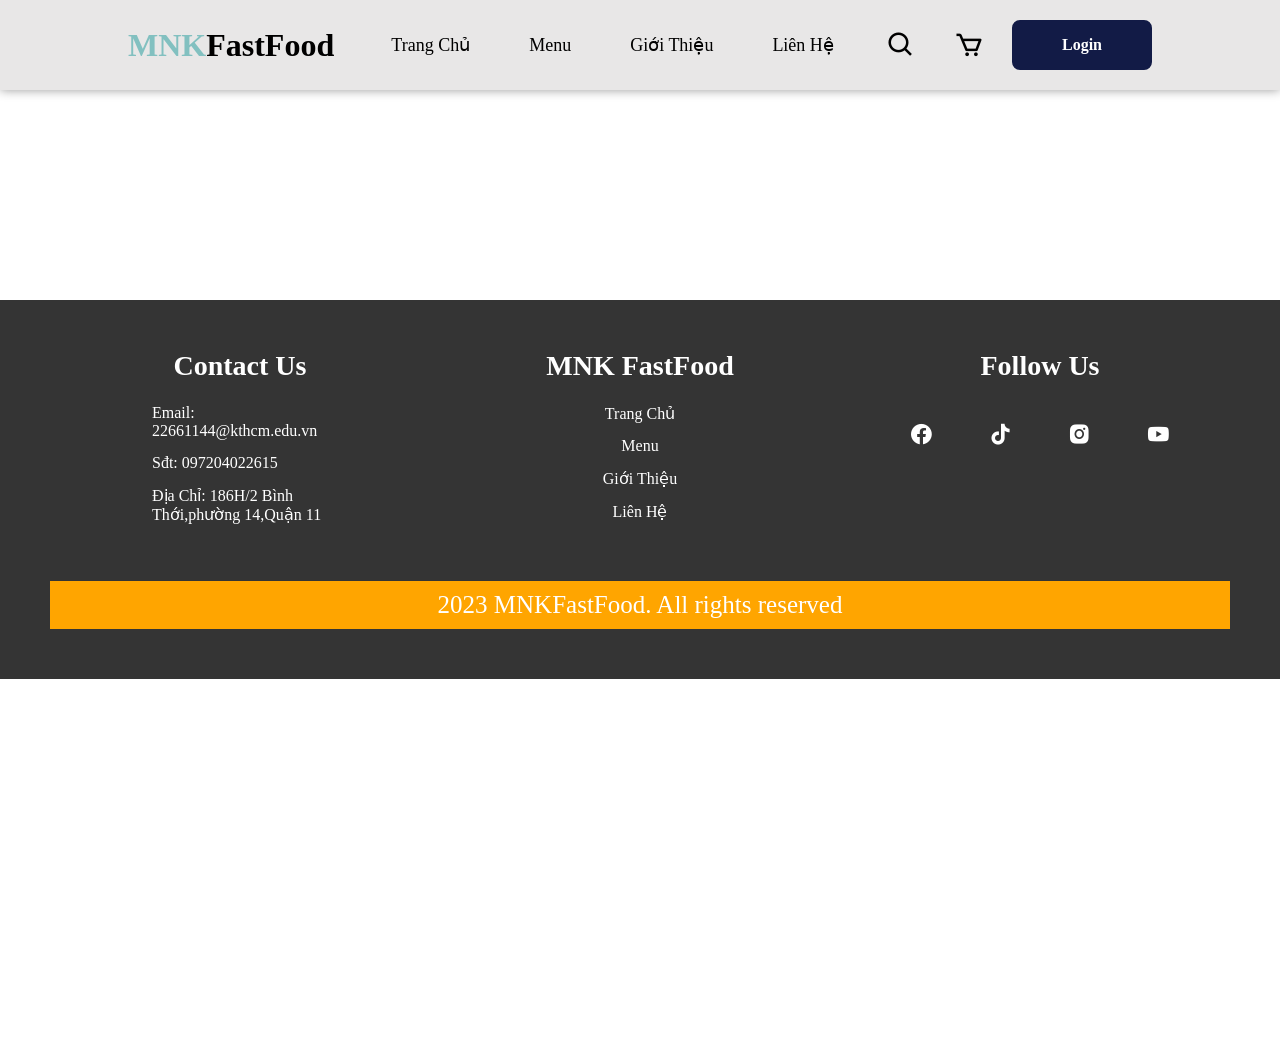
<file: trangcon/ChiTietSP.html>
<!DOCTYPE html>
<html lang="en">
<head>
    <meta charset="UTF-8">
    <meta name="viewport" content="width=device-width, initial-scale=1.0">
    <title>Document</title>

    <link rel="stylesheet" href="../css/style.css" type="text/css">
    <link rel="stylesheet" href="../css/ChiTiet.css" type="text/css">
    <link href="https://unpkg.com/boxicons@2.1.4/css/boxicons.min.css" rel="stylesheet" type="text/css">
    <link rel="stylesheet" href="https://cdn.jsdelivr.net/npm/swiper@11/swiper-bundle.min.css" type="text/css">
</head>
<body>

    <header class="header">
        <a href="../index.html" class="Logo">MNK<span>FastFood</span></a>
        <nav class="navbar">
            <a id="homeLink" href="/index.html">Trang Chủ</a>
            <a id="productLink" href="./Menu.html">Menu</a>
            <a id="aboutLink" href="#">Giới Thiệu</a>
            <a id="contactLink" href="./LienHe.html">Liên Hệ</a>
        </nav>
        
        <div class="header-menu-right">
            <div class="search__bar">
                <i class='bx bx-search'></i>
            </div>

            <div class="shopping-cart">
                <i class='bx bx-cart'></i>
            </div>
            
            <button class="btn" onclick="window.location.href='./login.html'">Login</button>
        </div>
    </header>

    <div class="flex-box">
         <div class="left">
            <div class="big-img">
            <img src="../img/mon1.png" id="Main-img1" style="display: none;">
            <img src="../img/mon2.jpg" id="Main-img2" style="display: none;">
            <img src="../img/mon3.png" id="Main-img3" style="display: none;">
            <img src="../img/mon4.png" id="Main-img4" style="display: none;">
            <img src="../img/mon5.png" id="Main-img5" style="display: none;">
            <img src="../img/mon7.jpg" id="Main-img6" style="display: none;">
            <img src="../img/mon6.png" id="Main-img7" style="display: none;">
            <img src="../img/mon8.png" id="Main-img8" style="display: none;">
            </div>
            </div>

         <div class="right" id="product-details-1">
            <div class="pname">Combo Nhóm C</div>
            <div class="ratings">
                <p>
                 - 9 Miếng gà rán có xương (lựa chọn vị cay/ không cay) <br>

                - 1 Burger tôm (lựa chọn vị cay/ không cay) <br>
                
                - 1 Bánh cuộn Zesty Crunch (lựa chọn vị cay/ không cay) <br>
                
                - 1 Bắp cải trộn vừa    <br>
                
                - 5 Nước ngọt   <br>
                
                - 8 Tương ớt + 4 Tương cà
                </p>
            </div>
            <div class="price">Giá Bán: <span>490.000đ</span></div>
            <div class="size">
                <p>Size :</p>
                <div class="psize active">M</div>
                <div class="psize">L</div>
                <div class="psize">X</div>
            </div>
            <div class="quantity">
                <p>Quantity :</p>
                <input type="number" min="1" max="99" value="1">
            </div>
            <div class="btn-box">
                <button class="cart-btn">Add to Cart</button>
            </div>
            </div>

         <div class="right" id="product-details-2">
            <div class="pname">Pizza Rau Củ</div>
            <div class="ratings">
                <p>
                Thanh Nhẹ Với Ô Liu Đen Tuyệt Hảo, Cà Chua Bi Tươi Ngon, Nấm, Thơm, Bắp, Hành Tây Và Phô Mai Mozzarella Cho Bạn Bữa Tiệc Rau Củ Tròn Vị
                </p>
            </div>
            <div class="price">Giá Bán: <span>89.000đ</span></div>
            <div class="size">
                <p>Size :</p>
                <div class="psize active">M</div>
                <div class="psize">L</div>
                <div class="psize">X</div>
            </div>
            <div class="quantity">
                <p>Số Lượng :</p>
                <input type="number" min="1" max="99" value="1">
            </div>
            <div class="btn-box">
                <button class="cart-btn">Add to Cart</button>
            </div>
        </div>

        <div class="right" id="product-details-3">
            <div class="pname">Combo Giòn Tan</div>
            <div class="ratings">
                <p>
                    - 1 Miếng gà rán có xương (lựa chọn vị cay/ không cay) <br>

                    - 1 Bánh cuộn gà không xương ( lựa chọn vị cay/ không cay) <br>
                    
                    - 1 Nước ngọt <br>
                    
                    - 2 Tương ớt + 1 Tương cà
                </p>
            </div>
            <div class="price">Giá Bán: <span>95.000đ</span></div>
            <div class="size">
                <p>Size :</p>
                <div class="psize active">M</div>
                <div class="psize">L</div>
                <div class="psize">X</div>
            </div>
            <div class="quantity">
                <p>Số Lượng :</p>
                <input type="number" min="1" max="99" value="1">
            </div>
            <div class="btn-box">
                <button class="cart-btn">Add to Cart</button>
            </div>
        </div>

        <div class="right" id="product-details-4">
            <div class="pname">Burger Tex Supreme </div>
            <div class="ratings">
                <p>
                    - Burger Tex Supreme ( lựa chọn vị cay/ không cay) <br>

                    - 1 Tương ớt + 1 Tương cà
                </p>
            </div>
            <div class="price">Giá Bán: <span>59.000đ</span></div>
            <div class="size">
                <p>Size :</p>
                <div class="psize active">M</div>
                <div class="psize">L</div>
                <div class="psize">X</div>
            </div>
            <div class="quantity">
                <p>Số Lượng :</p>
                <input type="number" min="1" max="99" value="1">
            </div>
            <div class="btn-box">
                <button class="cart-btn">Add to Cart</button>
            </div>
        </div>

        <div class="right" id="product-details-5">
            <div class="pname">BÁNH CUỘN MEXICANA</div>
            <div class="ratings">
                <p>
                    - Bánh cuộn Mexicana ( lựa chọn vị cay/ không cay) <br>
                    - 1 Tương ớt + 1 Tương cà 
                </p>
            </div>
            <div class="price">Giá Bán: <span>75.000đ</span></div>
            <div class="size">
                <p>Size :</p>
                <div class="psize active">M</div>
                <div class="psize">L</div>
                <div class="psize">X</div>
            </div>
            <div class="quantity">
                <p>Số Lượng :</p>
                <input type="number" min="1" max="99" value="1">
            </div>
            <div class="btn-box">
                <button class="cart-btn">Add to Cart</button>
            </div>
        </div>

        <div class="right" id="product-details-6">
            <div class="pname">MỲ Ý 4Z - Mix & Match</div>
            <div class="ratings">
                <p>
                    Với sự hòa trộn tuyệt vời giữa sợi mì Ý mềm dai cùng nước sốt cà chua truyền thống đậm đà và trên cùng là các miếng gà rán giòn rụm trứ danh, tổng thể tạo nên hương vị Mỳ Ý 4Z ngon khó cưỡng. Đến Texas Chicken thưởng thức Mỳ Ý 4Z mấy ní ơi!!!
                </p>
            </div>
            <div class="price">Giá Bán: <span>160.000đ</span></div>
            <div class="size">
                <p>Size :</p>
                <div class="psize active">M</div>
                <div class="psize">L</div>
                <div class="psize">X</div>
            </div>
            <div class="quantity">
                <p>Số Lượng :</p>
                <input type="number" min="1" max="99" value="1">
            </div>
            <div class="btn-box">
                <button class="cart-btn">Add to Cart</button>
            </div>
        </div>

        <div class="right" id="product-details-7">
            <div class="pname">Khoai Tây Sốt Phô Mai</div>
            <div class="ratings">
                <p>
                    - 1 Phần khoai tây chiên sốt phô mai <br>
                    - 1 Tương ớt + 1 Tương cà
                </p>
            </div>
            <div class="price">Giá Bán: <span>40.000đ</span></div>
            <div class="size">
                <p>Size :</p>
                <div class="psize active">M</div>
                <div class="psize">L</div>
                <div class="psize">X</div>
            </div>
            <div class="quantity">
                <p>Số Lượng :</p>
                <input type="number" min="1" max="99" value="1">
            </div>
            <div class="btn-box">
                <button class="cart-btn">Add to Cart</button>
            </div>
        </div>

        <div class="right" id="product-details-8">
            <div class="pname">Gà Sốt Bơ Tỏi</div>
            <div class="ratings">
                <p>
                    - 2 Miếng gà sốt bơ tỏi và thảo mộc <br>
                    - 2 Miếng gà có xương (lựa chọn vị cay/ không cay) <br>
                    - 1 Món ăn kèm cỡ vừa tùy chọn (Bắp cải trộn/ Khoai tây nghiền/ Khoai tây chiên) <br>
                    - 2 Nước ngọt <br>
                    - 3 Tương ớt + 1 tương cà <br>
                </p>
            </div>
            <div class="price">Giá Bán: <span>199.000đ</span></div>
            <div class="size">
                <p>Size :</p>
                <div class="psize active">M</div>
                <div class="psize">L</div>
                <div class="psize">X</div>
            </div>
            <div class="quantity">
                <p>Số Lượng: </p>
                <input type="number" min="1" max="99" value="1">
            </div>
            <div class="btn-box">
                <button class="cart-btn">Add to Cart</button>
            </div>
        </div>
    </div>

    <footer>
        <div class="container">
            <div class="footer-content">
                <h3>Contact Us</h3>
                <p>Email: 22661144@kthcm.edu.vn</p>
                <p>Sđt: 097204022615</p>
                <p>Địa Chỉ: 186H/2 Bình Thới,phường 14,Quận 11</p>
            </div>
            <div class="footer-content">
                <h3>MNK <span>FastFood</span></h3>
                <ul class="list">
                    <li><a href="../index.html"></a>Trang Chủ</li>
                    <li><a href="./Menu.html"></a>Menu</li>
                    <li><a href="#"></a>Giới Thiệu</li>
                    <li><a href="./LienHe.html"></a>Liên Hệ</li>
                </ul>
            </div>
            <div class="footer-content">
                <h3>Follow Us</h3>
                <ul class="social-icons">
                    <li><a href=""><i class='bx bxl-facebook-circle' ></i></a></li>
                    <li><a href=""><i class='bx bxl-tiktok' ></i></a></li>
                    <li><a href=""><i class='bx bxl-instagram-alt' ></i></a></li>
                    <li><a href=""><i class='bx bxl-youtube' ></i></a></li>
                </ul>   
            </div>
        </div>
        <div class="bottom-bar">
            <p>2023 MNKFastFood. All rights reserved</p>
        </div>
    </footer>
    <script src="../javascript/ChiTietSP.js" type="text/javascript"></script>
    <script src="https://cdn.jsdelivr.net/npm/swiper@11/swiper-bundle.min.js" type="text/javascript"></script>
    <script src="../javascript/index.js" type="text/javascript"></script>
</body>
</html>
</file>
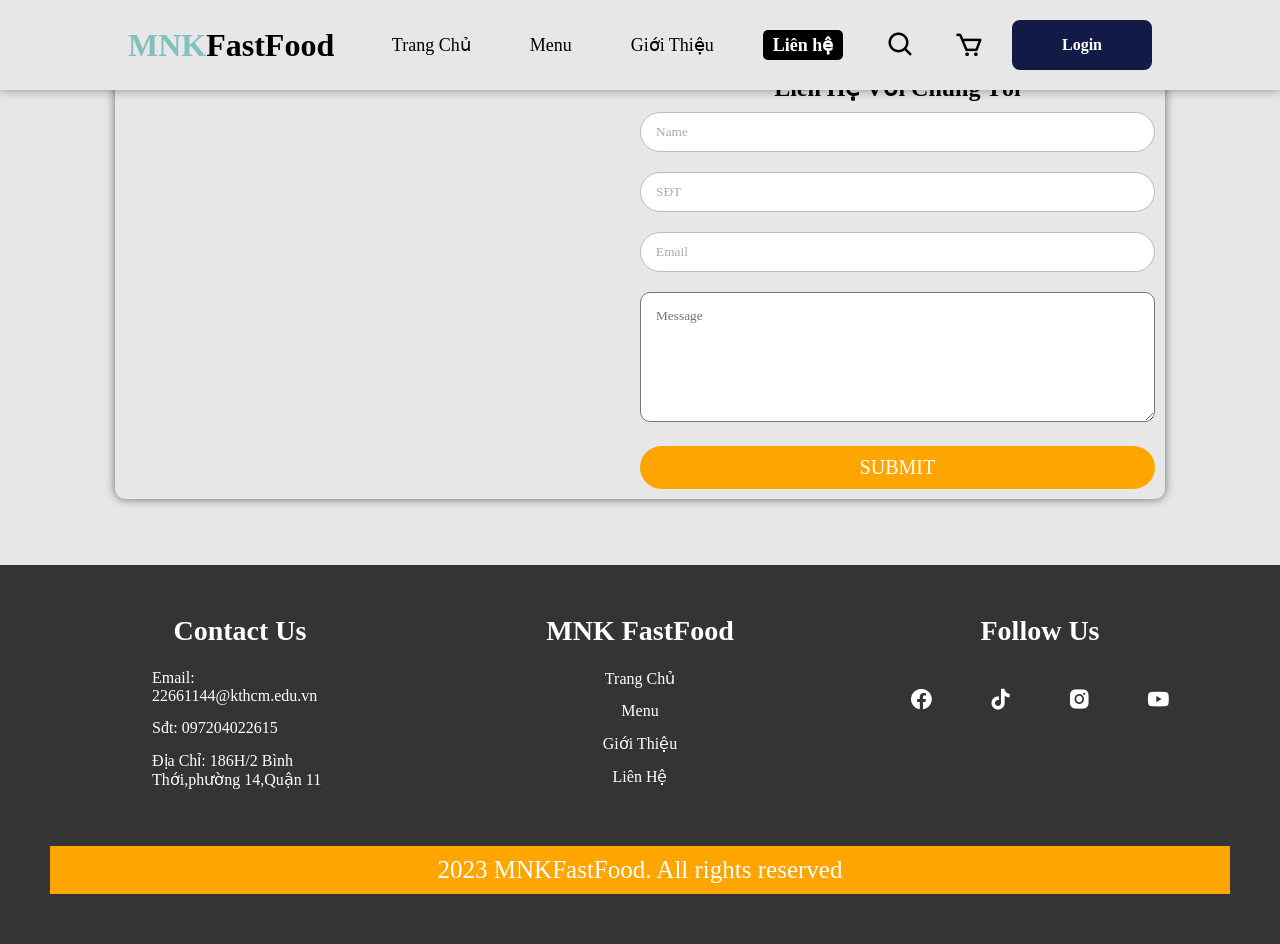
<file: trangcon/LienHe.html>
<!DOCTYPE html>
<html lang="en">
<head>
    <meta charset="UTF-8">
    <meta name="viewport" content="width=device-width, initial-scale=1.0">
    <title>Document</title>
</head>
<body>
    <link rel="stylesheet" href="../css/style.css" type="text/css">
    <link rel="stylesheet" href="../css/LienHe.css"type="text/css">
    <link rel="stylesheet" href="https://unpkg.com/boxicons@2.1.4/css/boxicons.min.css" type="text/css">
</head>
<body>
    
    <header class="header">
        <a href="/index.html" class="Logo">MNK<span>FastFood</span></a>
        <nav class="navbar">
            <a id="homeLink" href="../index.html">Trang Chủ</a>
            <a id="productLink" href="./Menu.html">Menu</a>
            <a id="aboutLink" href="#">Giới Thiệu</a>
            <a id="contactLink" href="./LienHe.html">Liên hệ</a>
        </nav>
        
        <div class="header-menu-right">
            <div class="search__bar">
                <i class='bx bx-search'></i>
            </div>

            <div class="shopping-cart">
                <i class='bx bx-cart'></i>
            </div>
            <button class="btn" onclick="window.location.href='./login.html'">Login</button>
        </div>
    </header>

    <section>
        <div class="contact-in">
            <div class="contact-map">
                <iframe src="https://www.google.com/maps/embed?pb=!1m18!1m12!1m3!1d3919.650602294583!2d106.60607507439722!3d10.761388059472223!2m3!1f0!2f0!3f0!3m2!1i1024!2i768!4f13.1!3m3!1m2!1s0x31752c377fb9d13f%3A0x16a90365269dacf4!2zMjg2IENoaeG6v24gTMaw4bujYywgQsOsbmggVHLhu4sgxJDDtG5nIEEsIELDrG5oIFTDom4sIFRow6BuaCBwaOG7kSBI4buTIENow60gTWluaCA3MDAwMDAsIFZp4buHdCBOYW0!5e0!3m2!1svi!2s!4v1702477825240!5m2!1svi!2s" width="100%" height="auto" style="border:0;" allowfullscreen="" loading="lazy" referrerpolicy="no-referrer-when-downgrade"></iframe>
            </div>
            <div class="contact-form">
                <h1>Liên Hệ Với Chúng Tôi</h1>
                <form>
                    <input type="text" placeholder="Name" class="contact-form-txt">
                    <input type="text" placeholder="SĐT" class="contact-form-txt">
                    <input type="text" placeholder="Email" class="contact-form-txt">
                    <textarea placeholder="Message" class="contact-form-txtarea"></textarea>
                    <input type="submit" placeholder="Submit" class="contact-form-btn">
                </form>
            </div>
        </div>
    </section>

    <footer>
        <div class="container">
            <div class="footer-content">
                <h3>Contact Us</h3>
                <p>Email: 22661144@kthcm.edu.vn</p>
                <p>Sđt: 097204022615</p>
                <p>Địa Chỉ: 186H/2 Bình Thới,phường 14,Quận 11</p>
            </div>
            <div class="footer-content">
                <h3>MNK <span>FastFood</span></h3>
                <ul class="list">
                    <li><a href="../index.html"></a>Trang Chủ</li>
                    <li><a href="./Menu.html"></a>Menu</li>
                    <li><a href="#"></a>Giới Thiệu</li>
                    <li><a href="./LienHe.html"></a>Liên Hệ</li>
                </ul>
            </div>
            <div class="footer-content">
                <h3>Follow Us</h3>
                <ul class="social-icons">
                    <li><a href=""><i class='bx bxl-facebook-circle' ></i></a></li>
                    <li><a href=""><i class='bx bxl-tiktok' ></i></a></li>
                    <li><a href=""><i class='bx bxl-instagram-alt' ></i></a></li>
                    <li><a href=""><i class='bx bxl-youtube' ></i></a></li>
                </ul>   
            </div>
        </div>
        <div class="bottom-bar">
            <p>2023 MNKFastFood. All rights reserved</p>
        </div>
    </footer>
    <script src="../javascript/LienHe.js" type="text/javascript"></script>
    <script src="../javascript/index.js" type="text/javascript"></script>
</body>
</html>
</file>
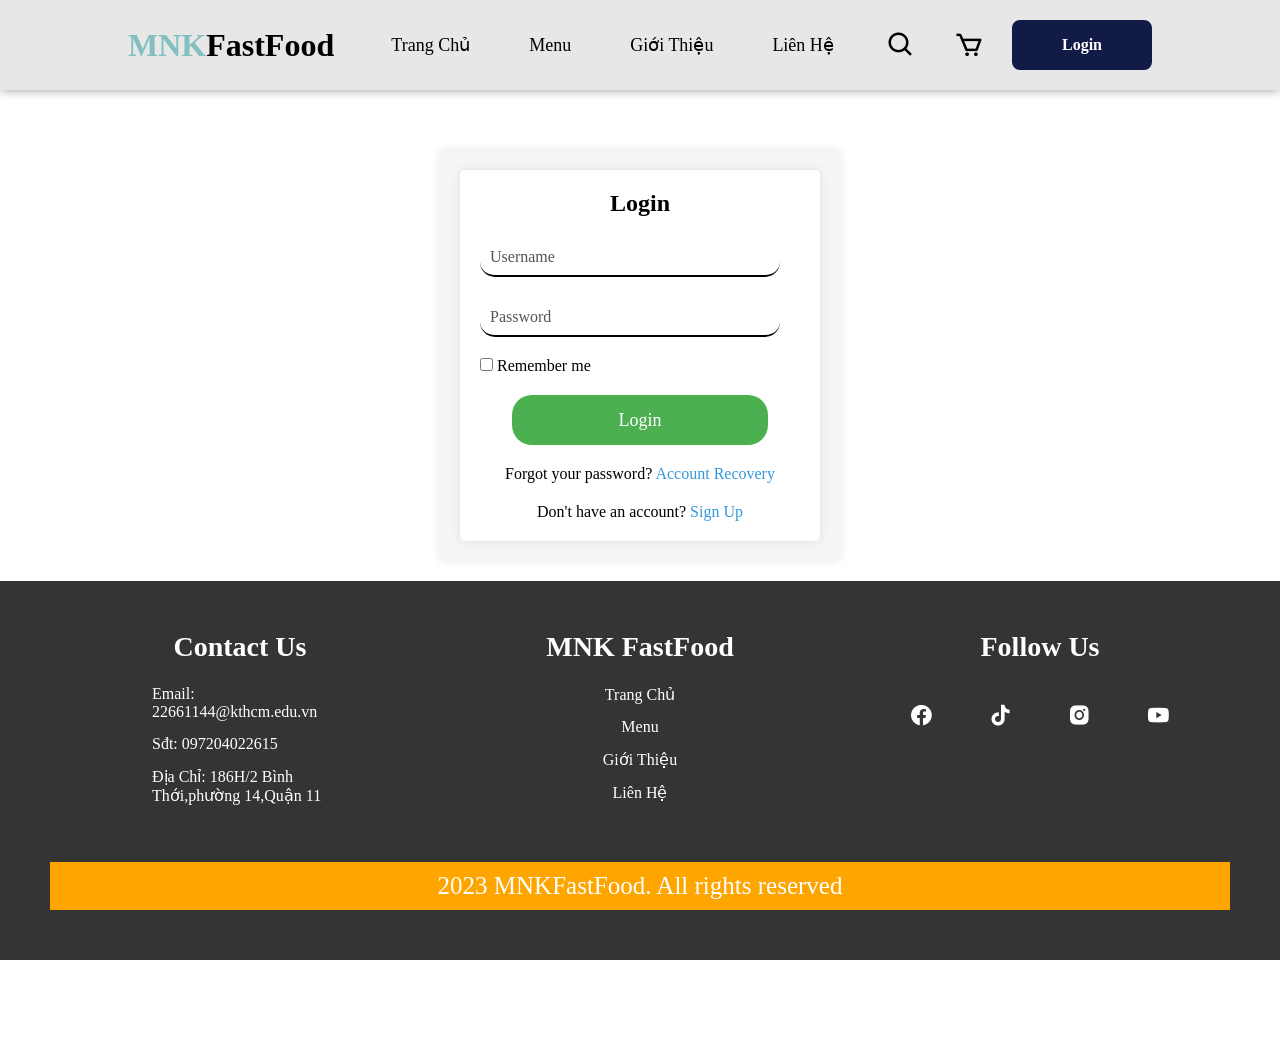
<file: trangcon/login.html>
<!DOCTYPE html>
<html lang="en">
<head>
    <meta charset="UTF-8">
    <meta name="viewport" content="width=device-width, initial-scale=1.0">
    <title>Document</title>
    <link rel="stylesheet" href="../css/Login.css" type="text/css">
    <link rel="stylesheet" href="../css/style.css" type="text/css">
    <link rel="stylesheet" href="https://unpkg.com/boxicons@2.1.4/css/boxicons.min.css" type="text/css">
</head>
<body>
    <header class="header">
        <a href="../index.html" class="Logo">MNK<span>FastFood</span></a>
        <nav class="navbar">
            <a id="homeLink" href="../index.html">Trang Chủ</a>
            <a id="productLink" href="./Menu.html">Menu</a>
            <a id="aboutLink" href="#">Giới Thiệu</a>
            <a id="contactLink" href="./LienHe.html">Liên Hệ</a>
        </nav>
        <div class="header-menu-right">
            <div class="search__bar">
                <i class='bx bx-search'></i>
            </div>

            <div class="shopping-cart">
                <i class='bx bx-cart'></i>
            </div>
            <button class="btn" onclick="window.location.href='./login.html'">Login</button>
        </div>
    </header>

    <div class="wrapper">
        <div class="form-login">
            <form id="loginForm">
                <h2>Login</h2>
                <div class="input-group">
                    <span class="icon"><ion-icon name="person-circle"></ion-icon></span>
                    <input type="text" name="username" id="username" required>
                    <label for="username">Username</label>
                </div>
                <div class="input-group">
                    <span class="icon"><ion-icon name="lock-closed"></ion-icon></ion-icon></span>
                    <input type="password" name="password" id="password" required>
                    <label for="password">Password</label>
                </div>
                <div class="remember">
                    <input type="checkbox" name="Checkbox" id="remember">
                    <label for="Checkbox">Remember me</label>
                </div>
                <button class="btnLogin" type="button" onclick="checkLogin()">Login</button>
                <div class="signupLink">
                    <p>Forgot your password? <a class="login-link" href="#" onclick="showRecoveryForm()">Account Recovery</a></p>
                    <p>Don't have an account? <a class="signupbtn-link" href="#" onclick="showSignupForm()">Sign Up</a></p>
                </div>
            </form>

            <form id="signupForm" style="display: none;">
                <h2>Sign Up</h2>
                <div class="input-group">
                    <span class="icon"><ion-icon name="person-circle"></ion-icon></span>
                    <input type="text" name="newUsername" id="newUsername" required>
                    <label for="newUsername">New Username</label>
                </div>
                <div class="input-group">
                    <span class="icon"><ion-icon name="mail"></ion-icon></span>
                    <input type="email" name="newEmail" id="newEmail" required>
                    <label for="newEmail">Email</label>
                </div>
                <div class="input-group">
                    <span class="icon"><ion-icon name="lock-closed"></ion-icon></ion-icon></span>
                    <input type="password" name="newPassword" id="newPassword" required>
                    <label for="newPassword">New Password</label>
                </div>
                <div class="Agree">
                    <input type="checkbox" name="Checkbox" id="Agree">
                    <label for="Checkbox">I agree other terms & continuous</label>
                </div>
                <button class="btnLogin" type="button" onclick="signup()">Sign Up</button>
                <div class="signupLink">
                    <p>Forgot your password? <a class="login-link" href="#" onclick="showRecoveryForm()">Account Recovery</a></p>
                    <p>Already have an account <a class="login-link" href="#" onclick="showLoginForm()">Sign in</a></p>
                </div>
            </form>

            <form id="recoveryForm" style="display: none;">
                <h2>Account Recovery</h2>
                <div class="input-group">
                    <span class="icon"><ion-icon name="mail"></ion-icon></span>
                    <input type="text" name="recoveryEmailPhone" id="recoveryEmailPhone" required>
                    <label for="recoveryEmailPhone">Email or Phone</label>
                </div>
                <div class="recoveryOptions">
                    <input type="radio" name="recoveryOption" id="recoveryOptionEmail" value="Email">
                    <label for="recoveryOptionEmail">Email</label>
                    <input type="radio" name="recoveryOption" id="recoveryOptionPhone"value="Phone">
                    <label for="recoveryOptionPhone">Phone</label>
                </div>
                <button class="btnLogin" type="button" onclick="sendRecoveryRequest()">Send Recovery Request</button>
            </form>
        </div>
    </div>

    <footer>
        <div class="container">
            <div class="footer-content">
                <h3>Contact Us</h3>
                <p>Email: 22661144@kthcm.edu.vn</p>
                <p>Sđt: 097204022615</p>
                <p>Địa Chỉ: 186H/2 Bình Thới,phường 14,Quận 11</p>
            </div>
            <div class="footer-content">
                <h3>MNK <span>FastFood</span></h3>
                <ul class="list">
                    <li><a href="index.html"></a>Trang Chủ</li>
                    <li><a href="trangcon/Menu.html"></a>Menu</li>
                    <li><a href="#"></a>Giới Thiệu</li>
                    <li><a href="trangcon/LienHe.html"></a>Liên Hệ</li>
                </ul>
            </div>
            <div class="footer-content">
                <h3>Follow Us</h3>
                <ul class="social-icons">
                    <li><a href=""><i class='bx bxl-facebook-circle' ></i></a></li>
                    <li><a href=""><i class='bx bxl-tiktok' ></i></a></li>
                    <li><a href=""><i class='bx bxl-instagram-alt' ></i></a></li>
                    <li><a href=""><i class='bx bxl-youtube' ></i></a></li>
                </ul>   
            </div>
        </div>
        <div class="bottom-bar">
            <p>2023 MNKFastFood. All rights reserved</p>
        </div>
    </footer>

    <script src="../javascript/login.js" type="text/javascript"></script>
</body>
</html>
</file>
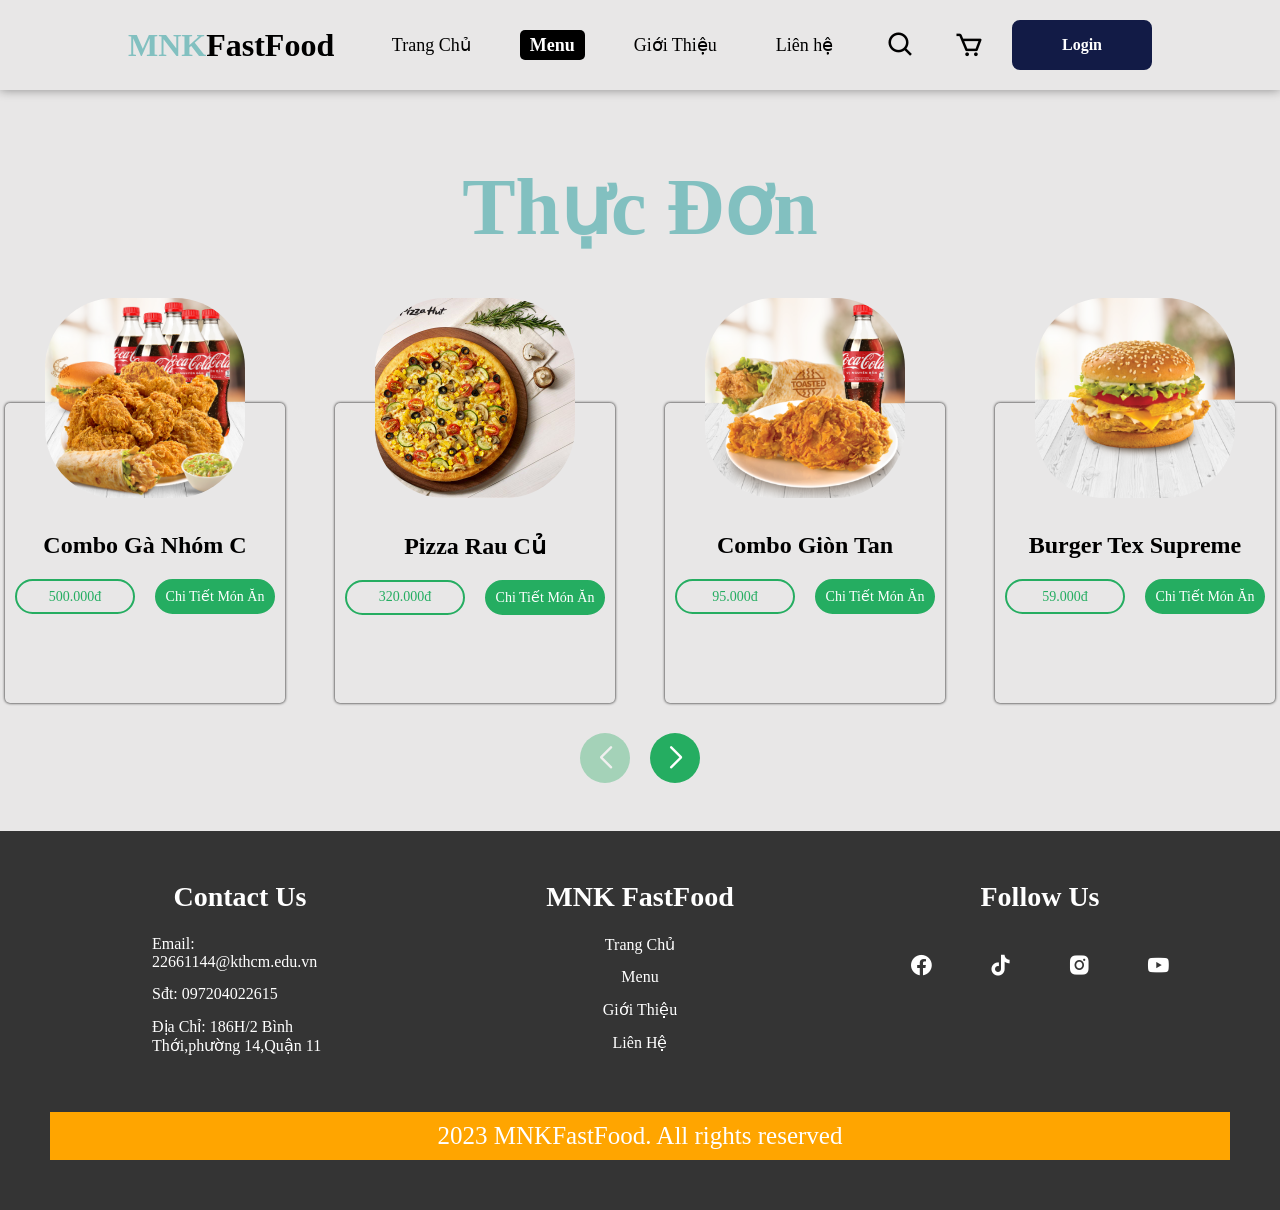
<file: trangcon/Menu.html>
<!DOCTYPE html>
<html lang="en">
<head>
    <meta charset="UTF-8">
    <meta name="viewport" content="width=device-width, initial-scale=1.0">
    <title>Document</title>
    <link rel="stylesheet" href="../css/style.css" type="text/css">
    <link rel="stylesheet" href="https://unpkg.com/boxicons@2.1.4/css/boxicons.min.css" type="text/css">
    <link rel="stylesheet" href="https://cdn.jsdelivr.net/npm/swiper@11/swiper-bundle.min.css" type="text/css">
</head>
<body>
    
    <header class="header">
        <a href="../index.html" class="Logo">MNK<span>FastFood</span></a>
        <nav class="navbar">
            <a id="homeLink" href="../index.html">Trang Chủ</a>
            <a id="productLink" href="./Menu.html">Menu</a>
            <a id="aboutLink" href="#">Giới Thiệu</a>
            <a id="contactLink" href="./LienHe.html">Liên hệ</a>
        </nav>
        
        <div class="header-menu-right">
            <div class="search__bar">
                <i class='bx bx-search'></i>
            </div>

            <div class="shopping-cart">
                <i class='bx bx-cart'></i>
            </div>
            
            <button class="btn" onclick="window.location.href='/trangcon/login.html'">Login</button>
        </div>
    </header>

    <section class="Product-section">
        <h2 class="heading">Thực <span>Đơn</span></h2>
        <div class="swiper mySwiper">
            <div class="swiper-wrapper ProductGallery">
                <div class="swiper-slide">
                    <div class="food-image">
                        <img src="../img/combo_c.png" alt="">
                        <div class="inner-text">
                            <h2>Combo Gà Nhóm C</h2>
                            <div class="price-section">
                                <span>500.000đ</span>
                                <button onclick="window.location.href='./ChiTietSP.html?id=1';">Chi Tiết Món Ăn</button>
                            </div>
                        </div>

                    </div>
                </div>

                <div class=" swiper-slide">
                    <div class="food-image">
                        <img src="../img/mon2.jpg" alt="">
                        <div class="inner-text">
                            <h2> Pizza Rau Củ </h2>
                            <div class="price-section">
                                <span>320.000đ</span>
                                <button onclick="window.location.href='./ChiTietSP.html?id=2';">Chi Tiết Món Ăn</button>
                            </div>
                        </div>
                    </div>
                </div>

                <div class="swiper-slide">
                    <div class="food-image">

                        <img src="../img/mon3.png" alt="">
                        <div class="inner-text">
                            <h2>Combo Giòn Tan </h2>
                            <div class="price-section">
                                <span>95.000đ</span>
                                <button onclick="window.location.href='./ChiTietSP.html?id=3';">Chi Tiết Món Ăn</button>
                            </div>
                        </div>
                    </div>
                </div>

                <div class="swiper-slide">
                    <div class="food-image">
                        <img src="../img/mon4.png" alt="">
                        <div class="inner-text">
                            <h2>Burger Tex Supreme</h2>
                            <div class="price-section">
                                <span>59.000đ</span>
                                <button onclick="window.location.href='./ChiTietSP.html?id=4';">Chi Tiết Món Ăn</button>
                            </div>
                        </div>
                    </div>
                </div>

                <div class="swiper-slide">
                    <div class="food-image">
                        <img src="../img/mon5.png" alt="">
                        <div class="inner-text">
                            <h2>Bánh Cuộn Mexicana</h2>
                            <div class="price-section">
                                <span>75.000đ</span>
                                <button onclick="window.location.href='./ChiTietSP.html?id=5';">Chi Tiết Món Ăn</button>
                            </div>
                        </div>
                    </div>
                </div>

                <div class=" swiper-slide">
                    <div class="food-image">

                        <img src="../img/mon7.jpg" alt="">
                        <div class="inner-text">
                            <h2>Mỳ Ý 4Z - Mix & Match </h2>
                            <div class="price-section">
                                <span>200.000đ</span>
                                <button onclick="window.location.href='./ChiTietSP.html?id=6';">Chi Tiết Món Ăn</button>
                            </div>
                        </div>
                    </div>
                </div>

                <div class="swiper-slide">
                    <div class="food-image">
                        <img src="../img/mon6.png" alt="">
                        <div class="inner-text">
                            <h2>Khoai Tây Sốt Phô Mai</h2>
                            <div class="price-section">
                                <span>40.000đ</span>
                                <button onclick="window.location.href='./ChiTietSP.html?id=7';">Chi Tiết Món Ăn</button>
                            </div>
                        </div>
                    </div>
                </div>

                <div class=" swiper-slide">
                    <div class="food-image">
                        <img src="../img/mon8.png" alt="">
                        <div class="inner-text">
                            <h2>Gà Sốt Bơ Tỏi</h2>
                            <div class="price-section">
                                <span>250.000đ</span>
                                <button onclick="window.location.href='./ChiTietSP.html?id=8';">Chi Tiết Món Ăn</button>
                            </div>
                        </div>
                    </div>
                </div>

            </div>
            <div class="swiper-button-next"></div>
            <div class="swiper-button-prev"></div>
        </div>
    </section>

    <footer>
        <div class="container">
            <div class="footer-content">
                <h3>Contact Us</h3>
                <p>Email: 22661144@kthcm.edu.vn</p>
                <p>Sđt: 097204022615</p>
                <p>Địa Chỉ: 186H/2 Bình Thới,phường 14,Quận 11</p>
            </div>
            <div class="footer-content">
                <h3>MNK <span>FastFood</span></h3>
                <ul class="list">
                    <li><a href="../index.html"></a>Trang Chủ</li>
                    <li><a href="./Menu.html"></a>Menu</li>
                    <li><a href="#"></a>Giới Thiệu</li>
                    <li><a href="./LienHe.html"></a>Liên Hệ</li>
                </ul>
            </div>
            <div class="footer-content">
                <h3>Follow Us</h3>
                <ul class="social-icons">
                    <li><a href=""><i class='bx bxl-facebook-circle' ></i></a></li>
                    <li><a href=""><i class='bx bxl-tiktok' ></i></a></li>
                    <li><a href=""><i class='bx bxl-instagram-alt' ></i></a></li>
                    <li><a href=""><i class='bx bxl-youtube' ></i></a></li>
                </ul>   
            </div>
        </div>
        <div class="bottom-bar">
            <p>2023 MNKFastFood. All rights reserved</p>
        </div>
    </footer>
    <script src="https://cdn.jsdelivr.net/npm/swiper@11/swiper-bundle.min.js" type="text/javascript"></script>
    <script src="../javascript/index.js" type="text/javascript"></script>
</body>
</html>
</file>
<file: css/style.css>
@import url('https://fonts.googleapis.com/css2?family=Roboto:ital,wght@0,100;0,300;0,400;0,500;0,700;0,900;1,100;1,300;1,400;1,500;1,700;1,900&display=swap');
/* Reset CSS */
*{
    margin: 0;
    padding:0 ;
    box-sizing: border-box;
    font-family: "poppins";
    scroll-behavior: smooth;
}

/* Body */
body{
    height: 100vh;
    width: 100%;
}


/* Header */
.header{
    position: fixed;
    top: 0;
    left: 0;
    padding: 20px 10%;
    display: flex;
    justify-content:  space-between;
    width: 100vw;
    align-items: center;
    background: #e8e7e7;
    box-shadow: 0 0 10px rgba(0,0,0,.4);
    z-index: 2;
}

.header .Logo{
    color: rgb(130, 192, 192);
    font-size: 32px;
    font-weight: 600;
    text-decoration: none;
}
.header a span{
    color:  black;
}

.header .navbar a{
    color: black;
    text-decoration: none;
    margin-left: 35px;
    font-size: 18px;
    font-weight: 500;
    padding: 5px 10px;
    border-radius: 5px;
    position: relative;
}

.navbar a:hover {
    color: orange;
}

.navbar a:hover::before {
    content: '';
    position: absolute;
    bottom: 0;
    left: 0;
    width: 100%;
    height: 3px;
    margin-bottom: -5px;
    background: lightgreen;
    animation: underlineAnimation 0.5s ease-in-out forwards;
}

@keyframes underlineAnimation {
    from {
        width: 0;
    }
    to {
        width: 100%;
    }
}

.navbar a.active{
        font-weight: bold;
        color: #fff; /* Màu văn bản khi đang hoạt động */
        background-color: #000; /* Màu nền khi đang hoạt động */
        padding: 5px 10px; /* Tăng khoảng cách giữa văn bản và mép của nút */
        border-radius: 5px;
}

.shopping-cart,
.search__bar{
    height: 3rem;
    width: 3rem;
    color: black;
    font-size: 30px;
    margin-left: 20px ;
    cursor: pointer;
    padding: 10px;
    border-radius: 50%;
    transition: .3s;
}

.shopping-cart:hover,
.search__bar:hover{
    background: #25ad61;
    color: white;
}

.header-menu-right {
    display: flex;
}

.btn{
    height: 50px;
    width: 140px;
    border-radius: 8px;
    margin-left: 20px;
    background: #121b46;
    color: white;
    font-size: 16px;
    outline: none;
    border: 2px solid #121b46;
    cursor: pointer;
    font-weight: 600;
    z-index: 1;
    position: relative;
    overflow: hidden;
}

.btn::before{
    content: "";
    position: absolute;
    top: 0;
    left: 0;
    background: #e8e7e7;
    height: 100%;
    width: 00%;
    z-index: -1;
    transition: .3s;
}

.btn:hover::before{
    width: 100%;
}

.btn:hover{
    color: #121b46;
}

section{
    padding: 4rem 9% 1rem ;
    background: #e8e7e7;
}

/* Trang Chủ */
.home-section{
    width: 100%;
    display: flex;
    justify-content: space-between;
    align-items: center;
}

.home-section .text-content h5{
    font-size: 70px;
    color: #25ad61;
    font-weight: 500;
    text-align: center;
}

.home-section .text-content h2{
    font-size: 75px;
    color: #3d3f56;
    font-weight: 600;
    text-align: center;
}

.home-section .text-content p{
    max-width: 600px;
    color: black;
    font-weight: 500;
    text-align: center;
}

.cta-button{
    background-color: orange;
    color: white;
    padding: 12px 24px;
    border-radius: 5px;
    font-size: 20px;
    border: none;
    cursor: pointer;
    transition: 0.3s ease;
}

.cta-button:hover {
    background-color: yellow;
    transform: scale(1.1);
    color: white;
}

.home-section .image-section img{   
    width: 25vw;
    animation: Bounce 4s ease forwards infinite;
}

@keyframes Bounce{
    0%{
        transform: translateY(-24px);
    }
    50%{
        transform: translateY(0px);
    }
    100%{
        transform: translateY(-24px);
    }  
}

.home-section .image-section .shadow{
    background: rgba(0,0,0,.4);
    height: 20px;
    border-radius: 50% ;
    box-shadow: 0 0 20px rgba(0,0,0,.4);
    filter: blur(5px);
    width: 25vw;
    animation: BounceIn 4s ease forwards infinite;
}

@keyframes BounceIn{
    0%{
        transform: translateY(-24px) scale(.5);
    }
    50%{
        transform: translateY(0px);
    }
    100%{
        transform: translateY(-24px) scale(.5);
    }  
}


/* Sản Phẩm */
.Product-section{
    display: flex;
    justify-content: space-between;
    align-items: center;
    flex-direction: column;
    width: 100%;
    padding: 10rem 0% 3rem;
}

.heading {
    font-size: 80px;
    text-align: center;
    display: block;
    color: rgb(130, 192, 192);
}

.ProductGallery{
    width: 100%;
    margin: 0px auto;
    padding: 150px 0px 80px;
}

.ProductGallery .food-image{
    height: 300px;
    padding: 0px 0 0 0;
    box-shadow:  0 0 3px black;
    display: flex;
    justify-content: center;
    align-items: center;
    flex-direction: column;
    position: relative;
    border-radius: 5px;
}

.food-image img{
    width: 200px;
    position: absolute;
    top: -35%;
    border-radius: 70px;
    transition: transform 0.7s ease;
}

.food-image img:hover{
    transform: scale(1.1); 
}

.inner-text{
    margin-top: 50px;
    text-align: center;
}

.inner-text h2{
    font: 25px;
}

.inner-text p{
    text-align: center;
    font-size: 12px;
    max-width: 200px;
    color: #555;
}

.price-section{
    margin-top: 10px;
    width: 100%;
    display: flex;
}


.price-section span,
.price-section button {
    height: 35px;
    width: 120px;
    border: 2px solid #25ad61;
    background: transparent;
    display: flex;
    justify-content: center;
    align-items: center;
    font-size: 14px;
    border-radius: 50px;
    position: relative;
    overflow: hidden;
    z-index: 1;
    color: #25ad61;
    cursor: pointer;
    margin: 10px;
}

.price-section span::before,
.price-section button::before {
    content: "";
    position: absolute;
    top: 0;
    left: 0;
    height: 100%;
    width: 0; 
    background: #25ad61;
    z-index: -1;
    transition: .3s;
}

.price-section span:hover,
.price-section button:hover {
    color: white;
}


.price-section span:hover::before,
.price-section button:hover::before {
    width: 100%;
}

.price-section span:nth-child(2),
.price-section button:nth-child(2) {
    background: #25ad61;
    color: white;
}

.price-section span:nth-child(2):hover,
.price-section button:nth-child(2):hover {
    color: #25ad61;
}

.price-section span:nth-child(2)::before,
.price-section button:nth-child(2)::before {
    background: #e8e7e7;
}

/* Nút chuyển slide */
.swiper {
    position: relative;
    width: 100%;
    height: 100%;
    max-width: 1280px;
}
.swiper-button-next, .swiper-button-prev {
    position: absolute !important;
    bottom: 0px !important;
    top: auto !important;
}
.swiper-button-next {
    right: calc(50% - 60px) !important;
}
.swiper-button-prev {
    left: calc(50% - 60px) !important;
}
.swiper-button-next, .swiper-button-prev {
    background-color: #25ad61;
    color: #e8e7e7;
    border-radius: 50%;
    width: 50px !important;
    height: 50px !important;
}
.swiper-button-prev:after{
    content: 'prev';
    font-size: 22px !important;
    font-weight: 900;
    color: white;
}
.swiper-button-next:after{
    content: 'next';
    font-size: 22px !important;
    font-weight: 900;
    color: white;
}
.swiper-slide {
    padding: 0px 5px;
}


/* Giới thiệu bản thân */
.box-about{
    display: flex;
    justify-content: center;
    align-items: center;
    gap: 20px;
    width: 90%;
    margin: 65px auto;
}

.about-content{
    display: flex;
    flex-direction: column;
    flex: 1;
    margin: 0px 25px;
    animation: fadeInUp 2s ease;
}

.about-content h2{
    font-size: 38px;
    margin-bottom: 20px;
    color: #333;
}

.about-content p{
    font-size: 24px;
    line-height: 1.5;
    margin-bottom: 40px;
    color: #666;
}

.about-image{
    flex: 1;
    align-content: center;
    margin: auto;
    animation: fadeInUp 1.5s ease;
}

.about-image img{
    height: auto;
    width: 100%;
    border-radius: 10px;
}

@keyframes fadeInUp {
    0%{
        opacity: 0;
        transform: translateY(50px);
    }
    100%{
        opacity: 1;
        transform: translateY(0px);
    }
}

@keyframes fadeInRight {
    0%{
        opacity: 0;
        transform: translateY(-50px);
    }
    100%{
        opacity: 1;
        transform: translateY(0px);
    }
}


/* Footer */
footer{
    background:#343434 ;
    padding: 50px;
}

.container{
    width: 100%;
    margin: auto;
    display: flex;
    justify-content: center;
    gap: 20px;
}

.footer-content{
    flex: 1;
}

.footer-content h3 {
    font-size: 28px;
    margin-bottom: 15px;
    text-align: center;
    color: white;
}

.footer-content p{
    width: 190px;
    margin: auto;
    padding: 7px;
    color: white;
}

.footer-content ul{
    text-align: center;
}

.list{
    padding:0 ;
}

.list li{
    width: auto;
    text-align: center;
    list-style-type: none;
    padding: 7px;
    position: relative;
    color: white;
}

.list li::before{
    content: '';
    position: absolute;
    transform: translate(-50%,-50%);
    left: 50%;
    top: 100%;
    width: 0;
    height: 2px;
    background: lightgreen;
    transition-duration: .5s;
}

.list li:hover::before{
    width: 70px;
}

.social-icons{
    text-align: center;
    padding: 0;
}

.social-icons li{
    display: inline-block;
    text-align: center;
    padding: 25px;
}

.social-icons i{
    color: white;
    font-size: 25px;
}

.list a{
    text-decoration: none;
}

.list a:hover{
    color: orange;
}

.social-icons i:hover{
    color: orange;
}

.bottom-bar{
    background-color: orange;
    text-align: center;
    padding: 10px 0;
    margin-top: 50px;
}

.bottom-bar p{
    color: white;
    margin: 0;
    font-size: 25px;
}
  

/* Responsive */
@media screen and (max-width: 768px) {
    .navbar {
        display: none;
    }

    .header-menu-right {
        display: flex;
        justify-content: flex-end;
        gap: 20px;
    }
    .activity-section i {
        margin: 0px 
    }
    
    .home-section {
        display: flex;
        flex-direction: column-reverse;
        gap: 20px;
    }
    .text-content {
        text-align: center;
    }
    .home-section .image-section img {
        width: 80%;
    }
    .image-section {
        display: flex;
        flex-direction: column;
        justify-content: center;
        align-items: center;
    }

    .heading {
        font-size: 40px;
    }

    .home-section .text-content h2{
        font-size: 35px;
    }

    #comment h2 {
        margin-bottom: 25px !important;
        font-size: 35px !important;
    }
    .box-about {
        flex-direction: column;
        margin: 0 auto;
        width: 100%;
    }
    .about-content {
        margin: 0;
    }
    .about-content h2 {
        text-align: center;
    }
    .container {
        flex-direction: column;
    }
    footer {
        padding: 25px;
    }
    .footer-content p{
        width: 100%;
    }
    .Product-section{
        padding: 3rem 0% 3rem;
    }
}
@media screen and (max-width: 480px) {
    .header {
        flex-direction: column;
        gap: 20px;
    }
}
</file>
<file: css/ChiTiet.css>
.flex-box{
    display: flex;
    width: 100%; /*1000px;*/
    margin: 150px auto;
}

.left {
    display: flex;
    align-items: center;
    justify-content: center;
    width: 50%;
}
.right {
    margin-left: 20px;
    margin-right: 20px;
}

.big-img{
    align-self: center;
    align-content: center;
    width: 300px;
}
.big-img img{
    width: inherit;
    padding-right: 20px;
}
.images{
    display: flex;
    justify-content: space-between;
    width: 60%;
    margin-top: 15px;
}

.pname {
    font-size: 40px;
    font-weight: 600;
    margin-top: 50px;
    margin-bottom: 20px;
    text-align: center;
    color: #9a3324;
}

.price{
    font-size: 20px;
    font-weight: 500;
    margin: 20px 0;
}

.price span{
    font-weight: bold;
}
.size{
    display: flex;
    align-items: center;
    margin: 20px 0;
}
.size p{
    font-size: 18px;
    font-weight: 500;
    align-items: center;
    text-align: center;
    justify-content: center;
}
.psize{
    display: flex;
    align-items: center;
    justify-content: center;
    width: 60px;
    height: 30px;
    border: 1px solid #ff5e00;
    color: #000;
    margin: 0 10px;
    cursor: pointer;
}
.psize.active{
    border-width: 1.5px;
    color: #ff5e00;
    font-weight: 500;
    
}
.quantity{
    display: flex;
}
.quantity p{
    font-size: 18px;
    font-weight: 500;
}
.quantity input{
    width: 40px;
    font-size: 17px;
    font-weight: 500;
    text-align: center;
    margin-left: 15px;
}
.btn-box{
    display: flex;
    margin-top: 40px;
}
.btn-box button{
    font-size: 18px;
    padding: 8px 25px;
    border: none;
    outline: none;
    border-radius: 6px;
    cursor: pointer;
    color: white;

}
.cart-btn{
    background-color: #ff5e00;
    margin-right: 20px;
}

.cart-btn:hover{
    background-color: #ff3c00;
}

@media screen and (max-width: 768px) {
    .flex-box {
        flex-direction: column;
    }
    .left {
        width: 100%;
    }
    .pname{
        font-size: 20px;
    }
}
</file>
<file: css/LienHe.css>
.contact-in{
    width: 100%;
    height: auto;
    margin: auto;
    margin-bottom: 50px;
    display: flex;
    flex-wrap: wrap;
    padding: 10px;
    border-radius: 10px;
    box-shadow: 0px 0px 10px 0px #666;
}   

.contact-map{
    width: 80%;
    height: auto;
    flex: 50%;
    padding-right:20px ;
}

.contact-map iframe{
    width: 100%;
    height: 100%;
}

.contact-form{
    width: 100%;
    height: auto;
    flex: 50%;
    text-align: center;
}

.contact-form h1{
    margin-bottom: 10px;
}

.contact-form-txt{
    width: 100%;
    height: 40px;
    color:black;
    border: 1px solid #bcbcbc;
    border-radius: 50px;
    outline: none;
    margin-bottom: 20px;
    padding: 15px;
}

.contact-form-txt::placeholder{
    color: #aaa;
}

.contact-form-txtarea{
    width: 100%;
    height: 130px;
    color: black;
    border-radius: 10px;
    outline: none;
    margin-bottom: 20px;
    padding: 15px;
}

.contact-form-btn{
    width: 100%;
    border: none;
    outline: none;
    border-radius: 50px;
    background-color: orange;
    color: white;
    text-transform: uppercase;
    padding: 10px;
    cursor: pointer;
    font-size: 20px;
}
</file>
<file: css/Login.css>
.wrapper {
    max-width: 400px;
    margin: 20px auto;
    padding: 20px;
    background-color: #f5f5f5;
    border-radius: 5px;
    box-shadow: 0 0 10px rgba(0, 0, 0, 0.1);
}

/* Form Login Styles */
.form-login {
    margin-top: 90px;
    background-color: #fff;
    padding: 20px;
    border-radius: 5px;
    box-shadow: 0 0 10px rgba(0, 0, 0, 0.1);
}

.form-login h2{
    text-align: center;
    margin-bottom: 20px;
}

.input-group {
    font-size: 16px; /* Thay đổi kích thước font về 16px (thay thế 3rem) */
    position: relative;
    margin-bottom: 20px; /* Thay đổi margin về 20px (thay thế 30px) */
    width: 300px;
}
.icon{
    position: absolute;
    right: 6px;
    line-height: 40px;
    font-size: 27px;
}

.input-group input {
    width: 100%;
    height: 40px;
    border-radius: 15px;
    background: transparent;
    outline: none;
    border: none;
    border-bottom: 2px solid black;
    padding: 0 35px 0 10px; /* Thêm padding để tăng độ rộng của input */
}


.input-group input:focus ~ label,
.input-group input:valid ~ label {
    top: -5px;
}

.input-group label {
    position: absolute;
    left: 10px; 
    top: 50%;
    transform: translateY(-50%);
    pointer-events: none;
    transition: 0.5s;
    color: #555;
}

.remember{
    margin: 0 0;
    margin-bottom: 20px;
}

.btnLogin {
    height: 50px;
    width: 80%;
    background-color: #4caf50;
    color: #fff;
    padding: 10px 20px;
    font-size: 18px;
    border: none;
    border-radius: 20px;
    cursor: pointer;
    display: block; /* Đảm bảo nút chiếm toàn bộ chiều rộng */
    margin: 0 auto; /* Canh giữa nút theo chiều ngang */
}

.btnLogin:hover {
    background-color: #45a049;
}

.signupLink p {
    margin-top: 20px;
    text-align: center;
}

.signupLink a {
    color: #3498db;
    text-decoration: none;
}

.signupLink a:hover {
    text-decoration: underline;
}

.Agree{
    margin: 0 0;
    margin-bottom: 20px;
}


#recoveryForm {
    display: none;
    max-width: 400px;
    margin: auto;
    padding: 20px;
    background-color: #f1f1f1;
    border: 1px solid #a8a6a6;
    border-radius: 8px;
}

.recoveryOptions {
    text-align: center; /* Căn giữa theo chiều ngang */
    display: flex;
    justify-content: center; /* Căn giữa các phần tử con theo chiều ngang */
    align-items: center; /* Căn giữa các phần tử con theo chiều dọc */
    margin-top: 20px; /* Khoảng cách từ trên xuống */
    margin-bottom: 20px;
}

.recoveryOptions label {
    margin-right: 10px; /* Khoảng cách giữa các label */
}

#recoveryForm button {
    background-color: #4CAF50;
    color: white;
    padding: 10px;
    border: none;
    border-radius: 4px;
    cursor: pointer;
}

#recoveryForm button:hover {
    background-color: #45a049;
}
.wrapper {
    margin-top: 150px;
}
.form-login {
    margin-top: 0px;
}
</file>
